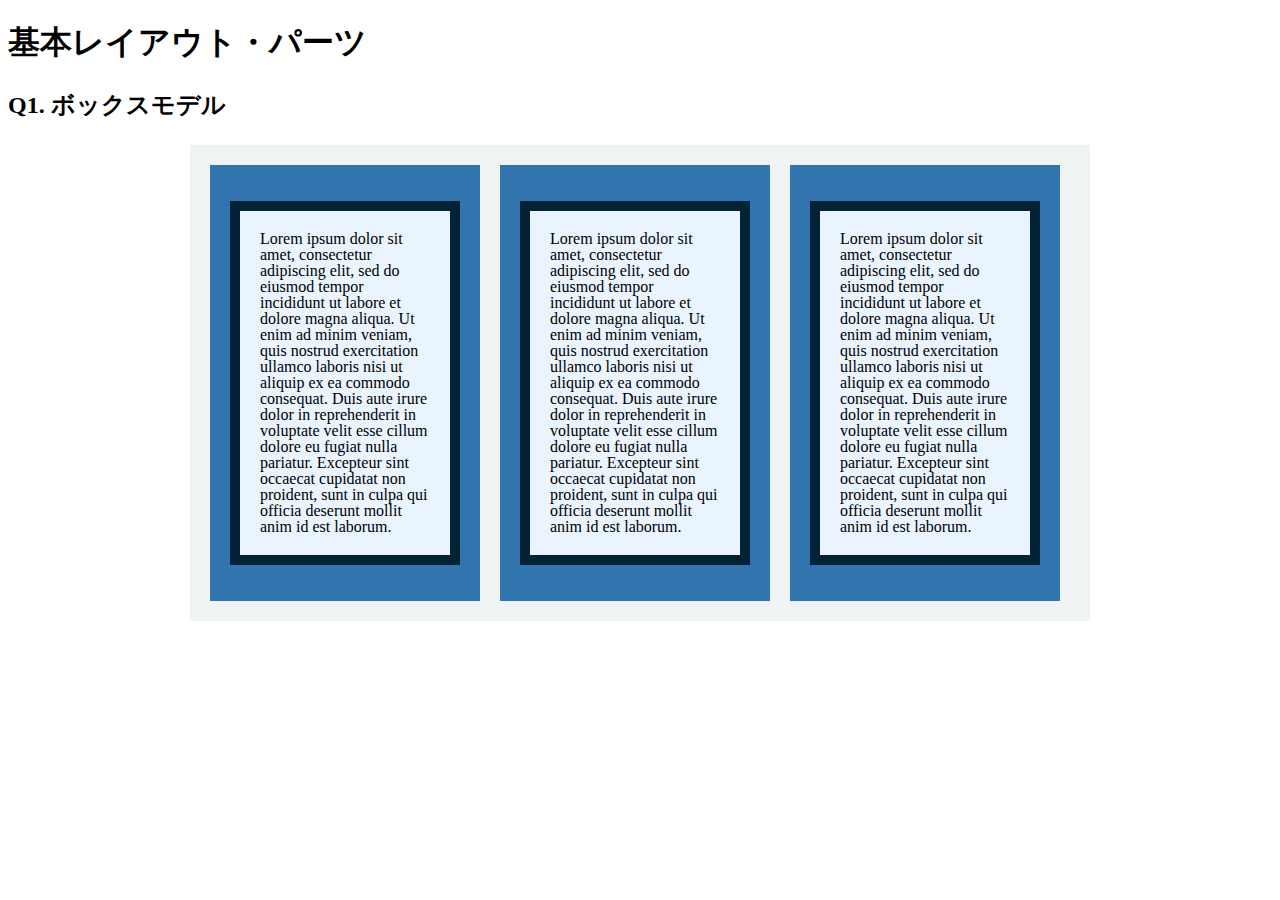
<file: layout_parts/q1/index.html>
<!DOCTYPE html>
<html>
  <head>
    <meta charset="utf-8">
    <meta http-equiv="X-UA-Compatible" content="IE=edge">
    <meta name="viewport" content="width=device-width, initial-scale=1.0, maximum-scale=1.0, user-scalable=no">
    <meta name="format-detection" content="telephone=no">
    <title>基本レイアウト・パーツ</title>
    <link rel="stylesheet" href="http://gizumo-inc.github.io/sample/front-lesson/layout_parts_new/assets/css/reset.css">
    <link rel="stylesheet" href="http://gizumo-inc.github.io/sample/front-lesson/layout_parts_new/assets/css/base.css">
    <link rel="stylesheet" href="css/style.css">
  </head>
  <body>
    <div class="wrapper">
      <h1 class="title">基本レイアウト・パーツ</h1>
      <h2 class="headline">
        <p class="headline__text">Q1. ボックスモデル</p>
      </h2>
      <div class="box">
        <!--
            このQ1のみ「answer」フォルダがあり、そこにQ1でのHTML/CSSの説明が書いてあります。
            その「index.html」をブラウザとテキストエディタで開き、参考にしてみてください。

             この問題はmarginとpaddingとborderをうまく使ってボックスを配置する問題です。
             レイアウトとしては、1つの大きなボックスの中に3つのボックスが横並びになっていて、
             さらにその3つのボックスの中にそれぞれ1つずつボックスが入っている形になっています。
             3つのボックスはfloatで横並びにしているので、clearfixでの解除も忘れないようにしてください。

             ■この問題で使う大事なプロパティ
             ・margin
             ・padding
             ・border
             ・float
        -->
        <!-- 回答はクラスq1の要素の中に書いてね -->
        <!-- すでについてるクラスにはstyleを指定しない。styleをつける場合は自分で新たにクラスをつけること -->
        <div class="q1 q1-content clearfix">
          <div class="q1-content-box">
            <p class="q1-content-text">Lorem ipsum dolor sit amet, consectetur adipiscing elit, sed do eiusmod tempor incididunt ut labore et dolore magna aliqua. Ut enim ad minim veniam, quis nostrud exercitation ullamco laboris nisi ut aliquip ex ea commodo consequat. Duis aute irure dolor in reprehenderit in voluptate velit esse cillum dolore eu fugiat nulla pariatur. Excepteur sint occaecat cupidatat non proident, sunt in culpa qui officia deserunt mollit anim id est laborum.</p>
          </div>

          <div class="q1-content-box">
              <p class="q1-content-text">Lorem ipsum dolor sit amet, consectetur adipiscing elit, sed do eiusmod tempor incididunt ut labore et dolore magna aliqua. Ut enim ad minim veniam, quis nostrud exercitation ullamco laboris nisi ut aliquip ex ea commodo consequat. Duis aute irure dolor in reprehenderit in voluptate velit esse cillum dolore eu fugiat nulla pariatur. Excepteur sint occaecat cupidatat non proident, sunt in culpa qui officia deserunt mollit anim id est laborum.</p>
          </div>

          <div class="q1-content-box">
              <p class="q1-content-text">Lorem ipsum dolor sit amet, consectetur adipiscing elit, sed do eiusmod tempor incididunt ut labore et dolore magna aliqua. Ut enim ad minim veniam, quis nostrud exercitation ullamco laboris nisi ut aliquip ex ea commodo consequat. Duis aute irure dolor in reprehenderit in voluptate velit esse cillum dolore eu fugiat nulla pariatur. Excepteur sint occaecat cupidatat non proident, sunt in culpa qui officia deserunt mollit anim id est laborum.</p>
          </div>
        
        </div>
        <!-- 回答はクラスq1の要素の中に書いてね -->
      </div>
    </div>
  </body>
</html>
</file>
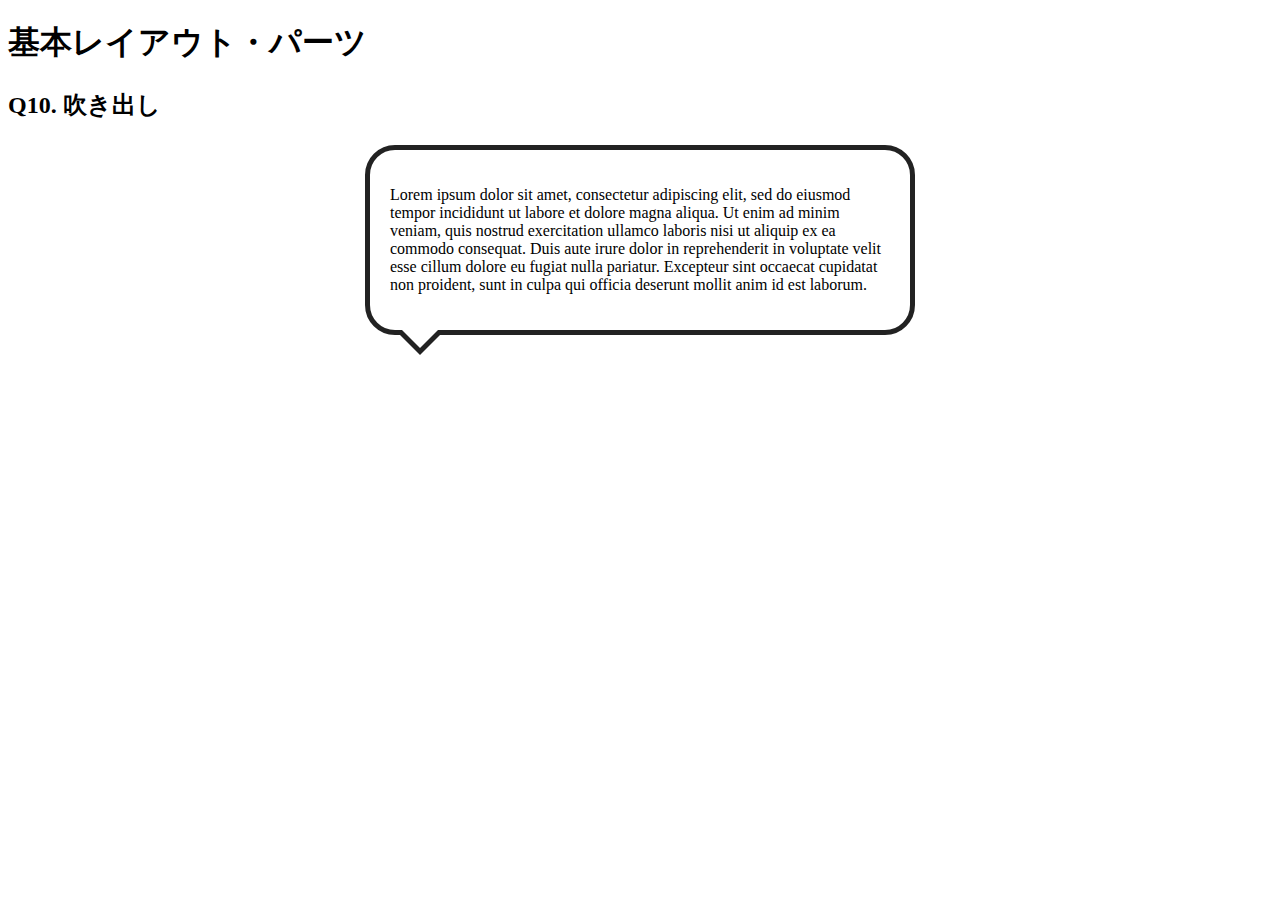
<file: layout_parts/q10/index.html>
<!DOCTYPE html>
<html>
  <head>
    <meta charset="utf-8">
    <meta http-equiv="X-UA-Compatible" content="IE=edge">
    <meta name="viewport" content="width=device-width, initial-scale=1.0, maximum-scale=1.0, user-scalable=no">
    <meta name="format-detection" content="telephone=no">
    <title>基本レイアウト・パーツ</title>
    <link rel="stylesheet" href="http://gizumo-inc.github.io/sample/front-lesson/layout_parts_new/assets/css/reset.css">
    <link rel="stylesheet" href="http://gizumo-inc.github.io/sample/front-lesson/layout_parts_new/assets/css/base.css">
    <link rel="stylesheet" href="css/style.css">
  </head>
  <body>
    <div class="wrapper">
      <h1 class="title">基本レイアウト・パーツ</h1>
      <h2 class="headline">
        <p class="headline__text">Q10. 吹き出し</p>
      </h2>
      <div class="box">
        <!--
             吹き出しというのもwebサイトにおいてよく使われるパーツです。
             これもCSSだけで実装することができますが、吹き出しの枠線の三角の部分がむずかしいかと思います。
             やり方は何通りかありますので、調べてみて自分なりの方法で再現してみてください。

             ■この問題で使う大事なプロパティ
             ・position

             ■この問題で使う大事な擬似要素
             ・:before
             ・:after
        -->
        <!-- 回答はクラスq10の要素の中に書いてね -->
        <!-- すでについてるクラスにはstyleを指定しない。styleをつける場合は自分で新たにクラスをつけること -->
        <div class="q10">
          <div class="callout">
            <p class="text">Lorem ipsum dolor sit amet, consectetur adipiscing elit, sed do eiusmod tempor incididunt ut labore et dolore magna aliqua. Ut enim ad minim veniam, quis nostrud exercitation ullamco laboris nisi ut aliquip ex ea commodo consequat. Duis aute irure dolor in reprehenderit in voluptate velit esse cillum dolore eu fugiat nulla pariatur. Excepteur sint occaecat cupidatat non proident, sunt in culpa qui officia deserunt mollit anim id est laborum.</p>
          </div>
        </div>
        <!-- 回答はクラスq10の要素の中に書いてね -->
      </div>
    </div>
  </body>
</html>
</file>
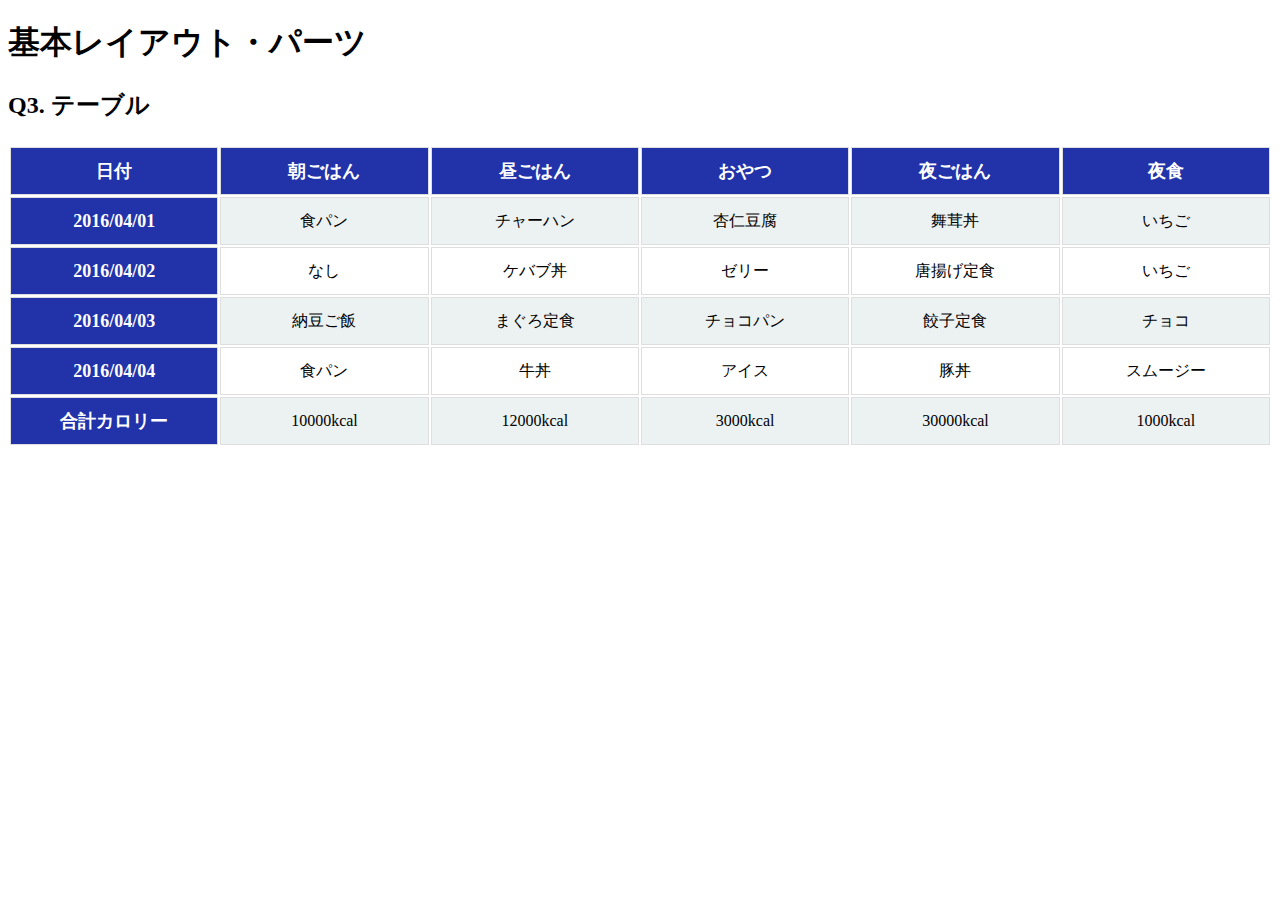
<file: layout_parts/q3/index.html>
<!DOCTYPE html>
<html>
  <head>
    <meta charset="utf-8">
    <meta http-equiv="X-UA-Compatible" content="IE=edge">
    <meta name="viewport" content="width=device-width, initial-scale=1.0, maximum-scale=1.0, user-scalable=no">
    <meta name="format-detection" content="telephone=no">
    <title>基本レイアウト・パーツ</title>
    <link rel="stylesheet" href="http://gizumo-inc.github.io/sample/front-lesson/layout_parts_new/assets/css/reset.css">
    <link rel="stylesheet" href="http://gizumo-inc.github.io/sample/front-lesson/layout_parts_new/assets/css/base.css">
    <link rel="stylesheet" href="css/style.css">
  </head>
  <body>
    <div class="wrapper">
      <h1 class="title">基本レイアウト・パーツ</h1>
      <h2 class="headline">
        <p class="headline__text">Q3. テーブル</p>
      </h2>
      <div class="box">
        <!--
             tableタグを使って表をつくってもらいます。
             tableタグ内では使っていいタグと使っていい順序というものが決まっています。
             それを検索しながら当てはめてください。

             背景色が青いセルのfont-sizeは18pxでline-heightが26pxです。
             それ以外のセルはfont-sizeが16pxでline-heightが22pxです。

             ■この問題で使う大事なプロパティ
             ・table-layout

             ■この問題で使う大事な擬似要素
             ・:nth-child
             ・:first-child
             ・:last-child

             ■必須ではないけど使えると便利な擬似要素
             ・:not
        -->
        <!-- 回答はクラスq3の要素の中に書いてね -->
        <!-- すでについてるクラスにはstyleを指定しない。styleをつける場合は自分で新たにクラスをつけること -->
        <div class="q3">
          <table class="graph">
            <thead>
              <tr>
                <th>日付</th>
                <th>朝ごはん</th>
                <th>昼ごはん</th>
                <th>おやつ</th>
                <th>夜ごはん</th>
                <th>夜食</th>
              </tr>
            </thead>
            <tbody>
              <tr>
                <th>2016/04/01</th>
                <td>食パン</td>
                <td>チャーハン</td>
                <td>杏仁豆腐</td>
                <td>舞茸丼</td>
                <td>いちご</td>
              </tr>
              <tr>
                <th>2016/04/02</th>
                <td>なし</td>
                <td>ケバブ丼</td>
                <td>ゼリー</td>
                <td>唐揚げ定食</td>
                <td>いちご</td>
              </tr>
              <tr>
                <th>2016/04/03</th>
                <td>納豆ご飯</td>
                <td>まぐろ定食</td>
                <td>チョコパン</td>
                <td>餃子定食</td>
                <td>チョコ</td>
              </tr>
              <tr>
                <th>2016/04/04</th>
                <td>食パン</td>
                <td>牛丼</td>
                <td>アイス</td>
                <td>豚丼</td>
                <td>スムージー</td>
              </tr>
            </tbody>
            <tfoot>
              <tr>
                <th>合計カロリー</th>
                <td>10000kcal</td>
                <td>12000kcal</td>
                <td>3000kcal</td>
                <td>30000kcal</td>
                <td>1000kcal</td>
              </tr>
            </tfoot>
          </table>
        </div>
        <!-- 回答はクラスq3の要素の中に書いてね -->
      </div>
    </div>
  </body>
</html>
</file>
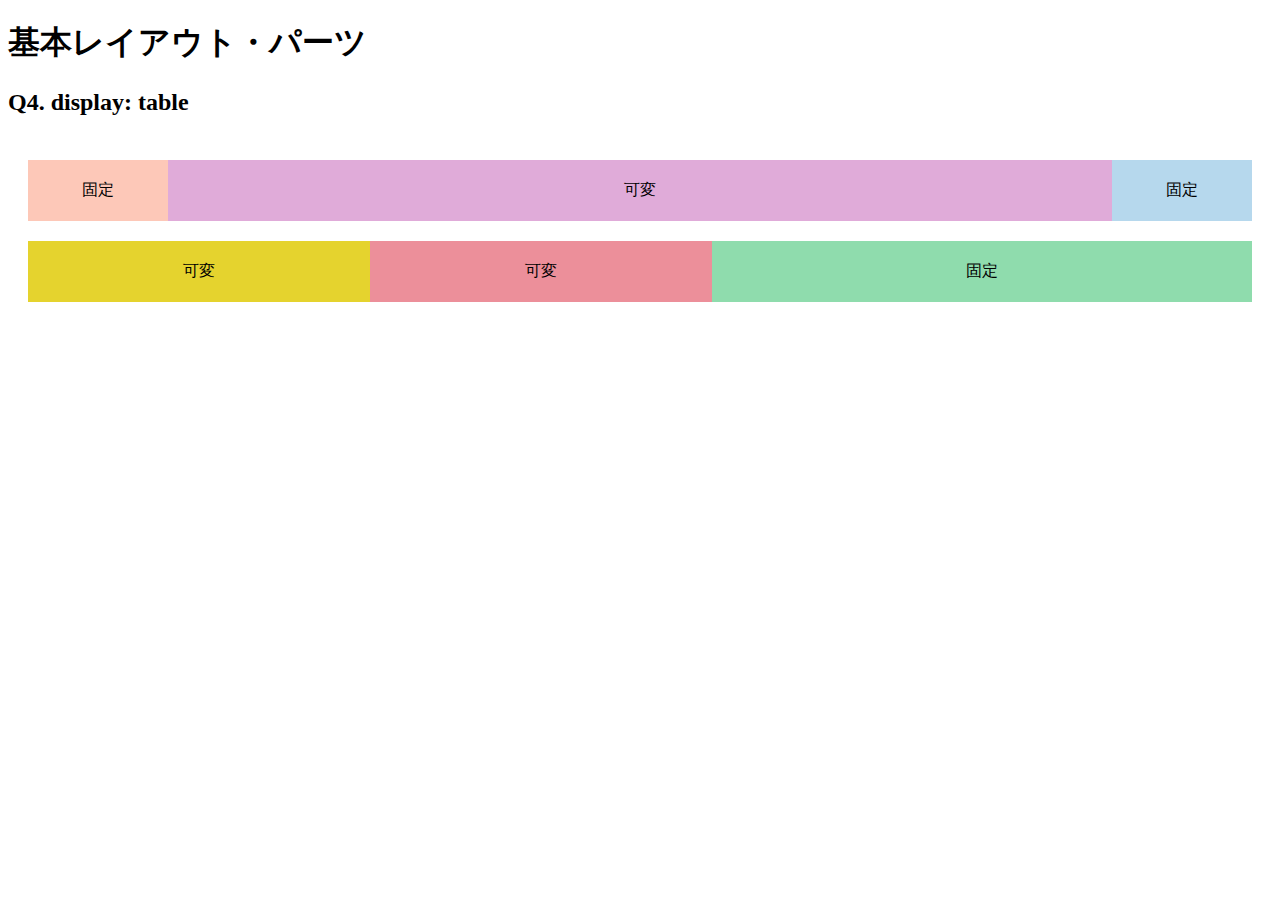
<file: layout_parts/q4/index.html>
<!DOCTYPE html>
<html>
  <head>
    <meta charset="utf-8">
    <meta http-equiv="X-UA-Compatible" content="IE=edge">
    <meta name="viewport" content="width=device-width, initial-scale=1.0, maximum-scale=1.0, user-scalable=no">
    <meta name="format-detection" content="telephone=no">
    <title>基本レイアウト・パーツ</title>
    <link rel="stylesheet" href="http://gizumo-inc.github.io/sample/front-lesson/layout_parts_new/assets/css/reset.css">
    <link rel="stylesheet" href="http://gizumo-inc.github.io/sample/front-lesson/layout_parts_new/assets/css/base.css">
    <link rel="stylesheet" href="css/style.css">
  </head>
  <body>
    <div class="wrapper">
      <h1 class="title">基本レイアウト・パーツ</h1>
      <h2 class="headline">
        <p class="headline__text">Q4. display: table</p>
      </h2>
      <div class="box">
        <!--
             Webサイトを作る際、「メインコンテンツはウィンドウの横幅に応じて伸縮するけれどサイドバーは常に固定値」といったようなレイアウトをすることが多々あります。
             そのようなときに、ウィンドウサイズに対して固定のものと可変のものを横に並べるやり方がわからないとレイアウトができません。
             display: tableを使うことで実現することができるのでやってみましょう。
             固定と書いてあるdivはウィンドウサイズが変わっても横幅が変化せず、可変と書いてあるdivはウィンドウサイズの変化に合わせて横幅が変化するようにスタイルをあてます。

             今回もHTMLは記述してあるので、新たにclassを付与してスタイルをあててください。
             .q4のdivにスタイルを当てる場合は、.q4に当てるのではなく新たにclassを付与してスタイルをあててください。

             ■この問題で使う大事なプロパティ
             ・display: table
             ・display: table-cell
        -->
        <!-- 回答はクラスq4の要素の中に書いてね -->
        <!-- すでについてるクラスにはstyleを指定しない。styleをつける場合は自分で新たにクラスをつけること -->
        <!-- 新たにタグは追加しなくてもできます。 -->
        <div class="q4">
          <div class="container">
            <div class="item skin-color">固定</div>
            <div class="item purple">可変</div>
            <div class="item blue">固定</div>
          </div>
          <div class="container">
            <div class="item yellow">可変</div>
            <div class="item red">可変</div>
            <div class="item green">固定</div>
          </div>
        </div>
        <!-- 回答はクラスq4の要素の中に書いてね -->
      </div>
    </div>
  </body>
</html>
</file>
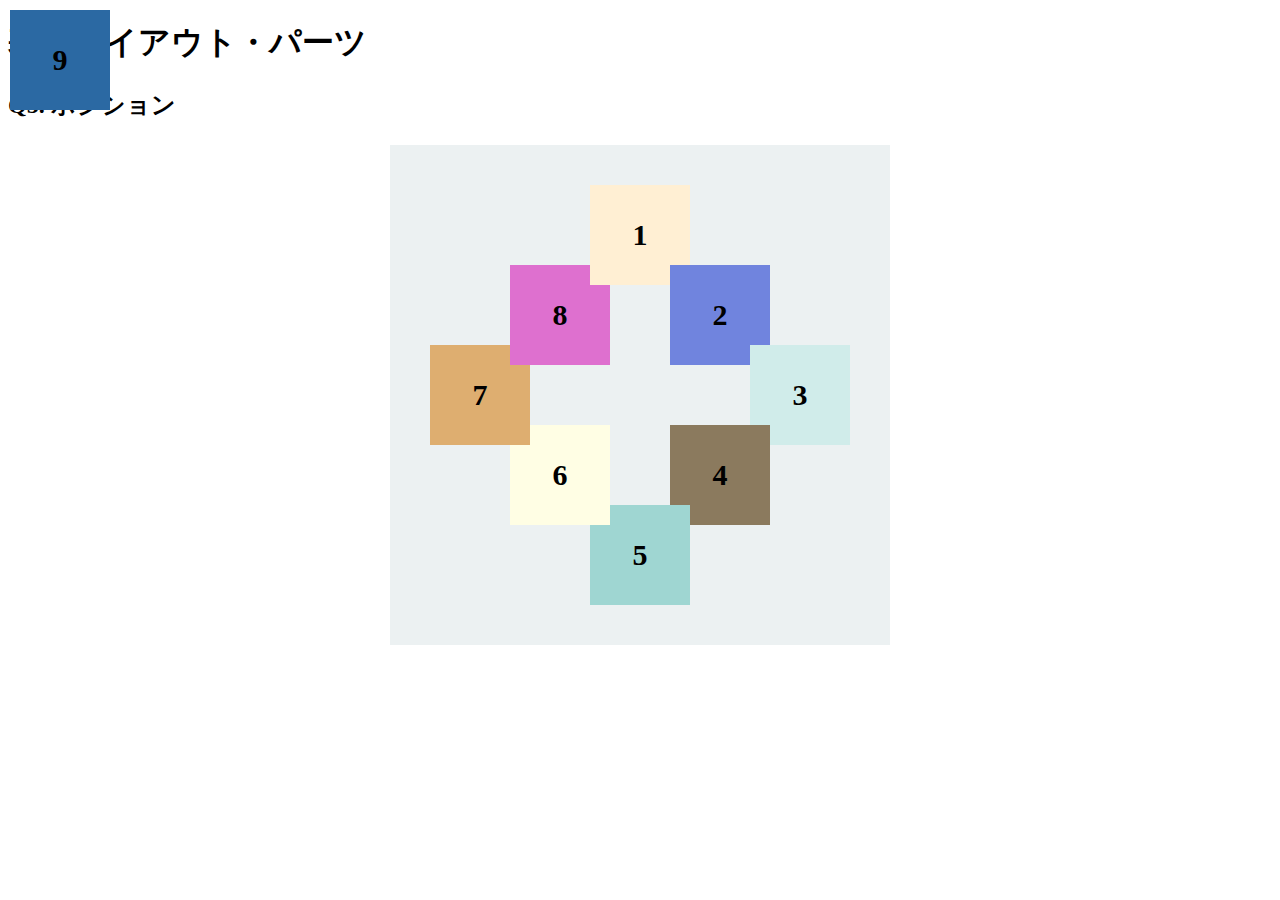
<file: layout_parts/q5/index.html>
<!DOCTYPE html>
<html>
  <head>
    <meta charset="utf-8">
    <meta http-equiv="X-UA-Compatible" content="IE=edge">
    <meta name="viewport" content="width=device-width, initial-scale=1.0, maximum-scale=1.0, user-scalable=no">
    <meta name="format-detection" content="telephone=no">
    <title>基本レイアウト・パーツ</title>
    <link rel="stylesheet" href="http://gizumo-inc.github.io/sample/front-lesson/layout_parts_new/assets/css/reset.css">
    <link rel="stylesheet" href="http://gizumo-inc.github.io/sample/front-lesson/layout_parts_new/assets/css/base.css">
    <link rel="stylesheet" href="css/style.css">
  </head>
  <body>
    <div class="wrapper">
      <h1 class="title">基本レイアウト・パーツ</h1>
      <h2 class="headline">
        <p class="headline__text">Q5. ポジション</p>
      </h2>
      <div class="box">
        <!--
             9個のボックスをきれいに配置しましょう。ボックスの重なり方(どれが上にあるのか)も意識してください。
             9番のボックスは常に(画面サイズに関わらず、スクロールに付随して)画面の左上に存在するように配置してください。

             ちなみにこの問題では、すでにHTMLは用意されています。
             ただ順序がばらばらになっているので、HTMLは変えずにCSSだけで正しい順序で配置してみてください。(classの付与は可)

             普通にやると1番のボックスが8番のボックスの下になってしまいます。
             下記にある「この問題で使う大事な擬似要素」のbefore or afterを使って、
             1番のボックスと同じ色、重なり部分と同じ大きさの要素を作ってpositionで配置しましょう。

             ■この問題で使う大事なプロパティ
             ・position
             ・z-index
             ■この問題で使う大事な擬似要素
             ・:before or :after
        -->
        <!-- 回答はクラスq5の要素の中に書いてね -->
        <!-- すでについてるクラスにはstyleを指定しない。styleをつける場合は自分で新たにクラスをつけること -->
        <!-- 新たにタグは追加しなくてもできます。 -->
        <div class="q5 main">
          <div class="box5 eight">8</div>
          <div class="box5 five">5</div>
          <div class="box5 one">1</div>
          <div class="box5 seven">7</div>
          <div class="box5 four">4</div>
          <div class="box5 six">6</div>
          <div class="box5 two">2</div>
          <div class="box5 three">3</div>
          <div class="box5 nine">9</div>
        </div>
        <!-- 回答はクラスq5の要素の中に書いてね -->
      </div>
    </div>
  </body>
</html>
</file>
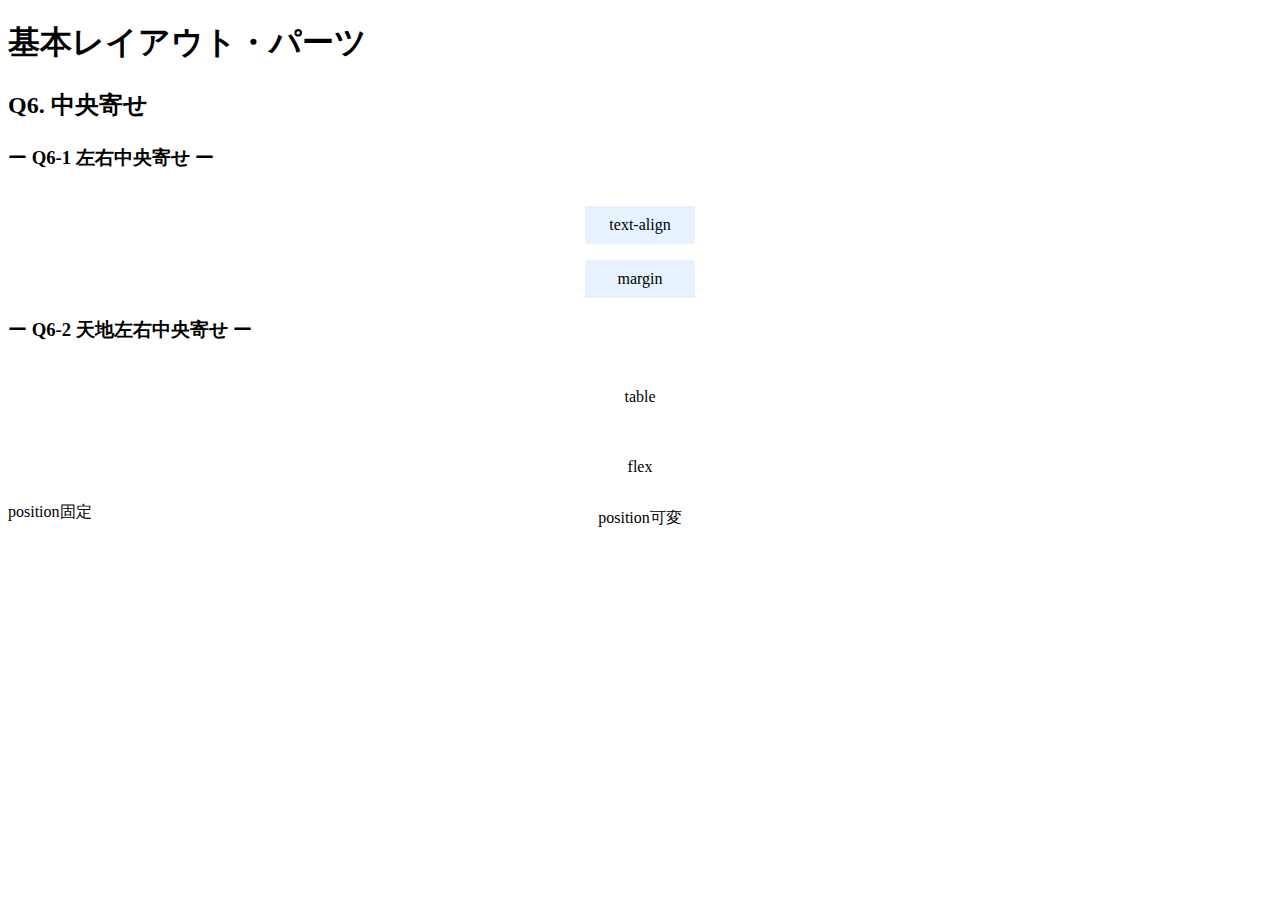
<file: layout_parts/q6/index.html>
<!DOCTYPE html>
<html>
  <head>
    <meta charset="utf-8">
    <meta http-equiv="X-UA-Compatible" content="IE=edge">
    <meta name="viewport" content="width=device-width, initial-scale=1.0, maximum-scale=1.0, user-scalable=no">
    <meta name="format-detection" content="telephone=no">
    <title>基本レイアウト・パーツ</title>
    <link rel="stylesheet" href="http://gizumo-inc.github.io/sample/front-lesson/layout_parts_new/assets/css/reset.css">
    <link rel="stylesheet" href="http://gizumo-inc.github.io/sample/front-lesson/layout_parts_new/assets/css/base.css">
    <link rel="stylesheet" href="css/style.css">
  </head>
  <body>
    <div class="wrapper">
      <h1 class="title">基本レイアウト・パーツ</h1>
      <h2 class="headline">
        <p class="headline__text">Q6. 中央寄せ</p>
      </h2>
      <div class="box">
        <!--
             左右の中央寄せや、天地(上下)の中央寄せというのはサイトを作っているとよく遭遇するレイアウトです。
             色々なやり方があるのですが、状況に応じて最適なものは違うので適切な配置の仕方ができるようになりましょう。
             この問題ではHTMLはすでに用意しているので、classを自分で付与してスタイルをあててください。
        -->
        <div class="box__inner">
          <h3 class="box__headline">
            <p class="box__headline__text">ー Q6-1 左右中央寄せ ー</p>
          </h3>
          <!--
               ブロック要素内のテキスト(or インライン要素)の左右中央寄せに関してはtext-align:centerを設定することで簡単にできます。
               ただ、ブロック要素そのものの左右中央寄せは少し工夫をしないとできません。
               大きく分けて2通りのやり方があるのですが、それが以下の問題の2つです。
               中央寄せするブロックの横幅が可変の場合はtext-alignでの方法が、固定の場合はmarginでの方法が向いています。
          -->
          <div class="q6 q6--horizontal">
            <!--
                 ■この問題で使う大事なプロパティ
                 ・display
                 ・text-align
            -->
            <!-- Q6-1の回答はここに書いてね -->
            <!-- 新たにタグは追加しなくてもできます。 -->
            <div class="q6__box">
              <div class="text-align-parent">
                <p class="text-align-child">text-align</p>
              </div>
            </div>
            <!-- Q6-1の回答はここに書いてね -->

            <!--
                 ■この問題で使う大事なプロパティ
                 ・margin
            -->
            <!-- Q6-1の回答はここに書いてね -->
            <!-- 新たにタグは追加しなくてもできます。 -->
            <div class="q6__box">
              <p class="margin">margin</p>
            </div>
            <!-- Q6-1の回答はここに書いてね -->
          </div>
        </div>

        <div class="box__inner">
          <h3 class="box__headline">
            <p class="box__headline__text">ー Q6-2 天地左右中央寄せ ー</p>
          </h3>
          <!--
               ブロック要素の天地中央寄せは左右よりも難易度が高くなります。
               そして天地の中央寄せができる状態だと左右もできる状態に自然になっているため、今回は天地左右の中央寄せになります。
               やり方は大きくわけて3つあります。
               1番目の方法は少し前までよく使われていたやり方で全てのブラウザで表示ができますが、HTMLの記述が冗長になってしまいます。
               2番目の方法は最新の記述で、とても簡単に書くことができますが、少し古いブラウザだと対応していません。
               3番目の方法もよく使われますが、これも少し古いブラウザだと対応していません。

               この問題もHTMLが用意されているのでclassを付与してスタイルをあててください。すでにふられているclassにスタイルをあてることはせず、新規でclassを作ってください。
          -->
          <!--
               ■この問題で使う大事なプロパティ
               ・display: table
               ・display: table-cell
               ・display: inline-block
               ・vertical-align
          -->
          <!-- Q6-2の回答はここに書いてね -->
          <!-- すでについてるクラスにはstyleを指定しない。styleをつける場合は自分で新たにクラスをつけること -->
          <!-- 新たにタグは追加しなくてもできます。 -->
          <div class="q6 q6--around">
            <div class="table_cell">
              <p class="table">table</p>
            </div>
          </div>
          <!-- Q6-2の回答はここに書いてね -->
          <!--
               ■この問題で使う大事なプロパティ
               ・display: flex
               ・align-items
               ・justify-content
          -->
          <!-- Q6-2の回答はここに書いてね -->
          <!-- すでについてるクラスにはstyleを指定しない。styleをつける場合は自分で新たにクラスをつけること -->
          <!-- 新たにタグは追加しなくてもできます。 -->
          <div class="q6 q6--around">
            <p class="flex">flex</p>
          </div>
          <!-- Q6-2の回答はここに書いてね -->
          <div class="q6 q6--position">
            <!--
                 中央寄せする要素のサイズが固定のとき

                 ■この問題で使う大事なプロパティ
                 ・position
                 ・margin
            -->
            <!-- Q6-2の回答はここに書いてね -->
            <!-- すでについてるクラスにはstyleを指定しない。styleをつける場合は自分で新たにクラスをつけること -->
            <!-- 新たにタグは追加しなくてもできます。 -->
            <div class="q6__box is-stable">
              <p class="q6__box__inner position_right">position固定</p>
            </div>
            <!-- Q6-2の回答はここに書いてね -->
            <!--
                 中央寄せする要素のサイズが可変のとき

                 ■この問題で使う大事なプロパティ
                 ・position
                 ・transform
            -->
            <!-- Q6-2の回答はここに書いてね -->
            <!-- すでについてるクラスにはstyleを指定しない。styleをつける場合は自分で新たにクラスをつけること -->
            <!-- 新たにタグは追加しなくてもできます。 -->
            <div class="q6__box is-flexible">
              <p class="q6__box__inner position_left">position可変</p>
            </div>
            <!-- Q6-2の回答はここに書いてね -->
          </div>
        </div>
      </div>
    </div>
  </body>
</html>
</file>
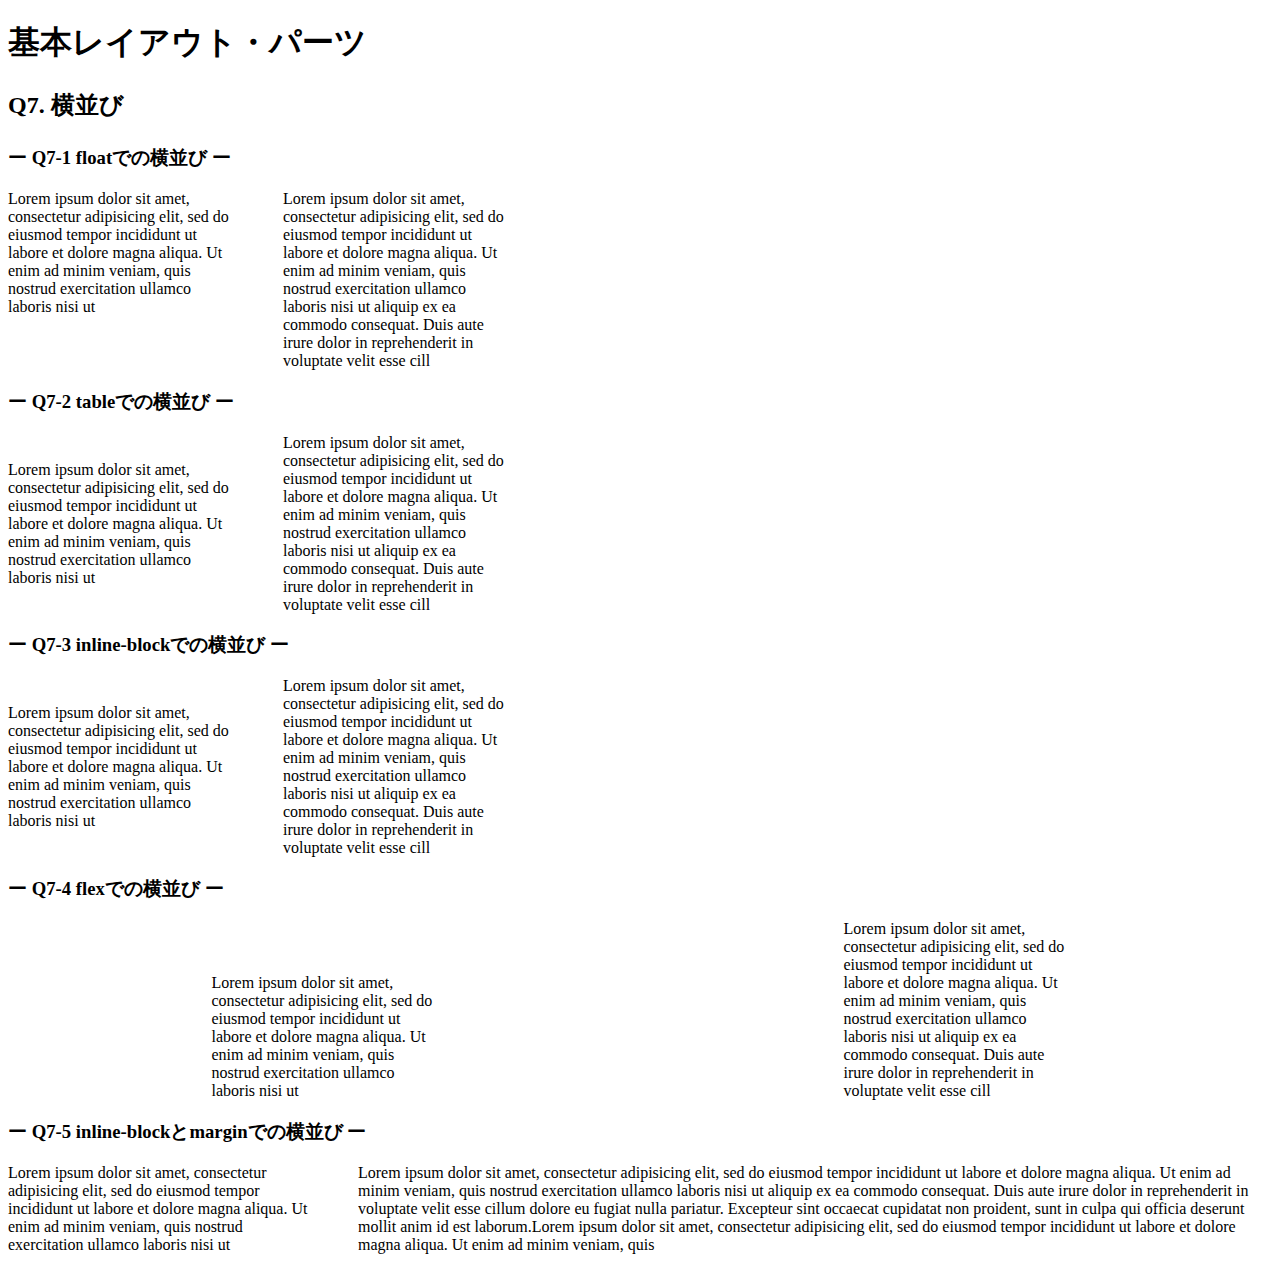
<file: layout_parts/q7/index.html>
<!DOCTYPE html>
<html>
  <head>
    <meta charset="utf-8">
    <meta http-equiv="X-UA-Compatible" content="IE=edge">
    <meta name="viewport" content="width=device-width, initial-scale=1.0, maximum-scale=1.0, user-scalable=no">
    <meta name="format-detection" content="telephone=no">
    <title>基本レイアウト・パーツ</title>
    <link rel="stylesheet" href="http://gizumo-inc.github.io/sample/front-lesson/layout_parts_new/assets/css/reset.css">
    <link rel="stylesheet" href="http://gizumo-inc.github.io/sample/front-lesson/layout_parts_new/assets/css/base.css">
    <link rel="stylesheet" href="css/style.css">
  </head>
  <body>
    <div class="wrapper">
      <h1 class="title">基本レイアウト・パーツ</h1>
      <h2 class="headline">
        <p class="headline__text">Q7. 横並び</p>
      </h2>
      <div class="box">
        <!--
             要素を横並びにするというのは、高頻出のレイアウトです。
             色々なやり方があるのですが、状況に応じて最適なものは違うので適切な配置の仕方ができるようになりましょう。
             この問題ではHTMLはすでに用意しているので、classを自分で付与してスタイルをあててください。
        -->
        <div class="box__inner">
          <h3 class="box__headline">
            <p class="box__headline__text">ー Q7-1 floatでの横並び ー</p>
          </h3>
          <!--
               ■この問題で使う大事なプロパティ
               ・float
          -->
          <!-- Q7の回答はここに書いてね -->
          <!-- すでについてるクラスにはstyleを指定しない。styleをつける場合は自分で新たにクラスをつけること -->
          <!-- 新たにタグは追加しなくてもできます。 -->
          <div class="q7 q7--float">
            <div class="q7__inner clearfix">
              <div class="q7__box float">
                Lorem ipsum dolor sit amet, consectetur adipisicing elit, sed do eiusmod tempor incididunt ut labore et dolore magna aliqua. Ut enim ad minim veniam, quis nostrud exercitation ullamco laboris nisi ut
              </div>
              <div class="q7__box float">
                Lorem ipsum dolor sit amet, consectetur adipisicing elit, sed do eiusmod tempor incididunt ut labore et dolore magna aliqua. Ut enim ad minim veniam, quis nostrud exercitation ullamco laboris nisi ut aliquip ex ea commodo consequat. Duis aute irure dolor in reprehenderit in voluptate velit esse cill
              </div>
            </div>
          </div>
          <!-- Q7の回答はここに書いてね -->
        </div>

        <div class="box__inner">
          <h3 class="box__headline">
            <p class="box__headline__text">ー Q7-2 tableでの横並び ー</p>
          </h3>
          <!--
               少しクセのある横並び方法です。

               ■この問題で使う大事なプロパティ
               ・display: table
               ・display: table-cell
          -->
          <!-- Q7の回答はここに書いてね -->
          <!-- すでについてるクラスにはstyleを指定しない。styleをつける場合は自分で新たにクラスをつけること -->
          <!-- 新たにタグは追加しなくてもできます。 -->
          <div class="q7 q7--table">
            <div class="q7__inner table_parent">
              <div class="q7__box table_child">
                <div class="q7__box__text table_text">
                  Lorem ipsum dolor sit amet, consectetur adipisicing elit, sed do eiusmod tempor incididunt ut labore et dolore magna aliqua. Ut enim ad minim veniam, quis nostrud exercitation ullamco laboris nisi ut
                </div>
              </div>
              <div class="q7__box table_child">
                <div class="q7__box__text table_text">
                  Lorem ipsum dolor sit amet, consectetur adipisicing elit, sed do eiusmod tempor incididunt ut labore et dolore magna aliqua. Ut enim ad minim veniam, quis nostrud exercitation ullamco laboris nisi ut aliquip ex ea commodo consequat. Duis aute irure dolor in reprehenderit in voluptate velit esse cill
                </div>
              </div>
            </div>
          </div>
          <!-- Q7の回答はここに書いてね -->
        </div>

        <div class="box__inner">
          <h3 class="box__headline">
            <p class="box__headline__text">ー Q7-3 inline-blockでの横並び ー</p>
          </h3>
          <!--
               ■この問題で使う大事なプロパティ
               ・display: inline-block
          -->
          <!-- Q7の回答はここに書いてね -->
          <!-- すでについてるクラスにはstyleを指定しない。styleをつける場合は自分で新たにクラスをつけること -->
          <!-- 新たにタグは追加しなくてもできます。 -->
          <div class="q7 q7--inlineblock">
            <div class="q7__inner inlineblock_parent">
              <div class="q7__box inlineblock_child">
                Lorem ipsum dolor sit amet, consectetur adipisicing elit, sed do eiusmod tempor incididunt ut labore et dolore magna aliqua. Ut enim ad minim veniam, quis nostrud exercitation ullamco laboris nisi ut
              </div>
              <div class="q7__box inlineblock_child">
                Lorem ipsum dolor sit amet, consectetur adipisicing elit, sed do eiusmod tempor incididunt ut labore et dolore magna aliqua. Ut enim ad minim veniam, quis nostrud exercitation ullamco laboris nisi ut aliquip ex ea commodo consequat. Duis aute irure dolor in reprehenderit in voluptate velit esse cill
              </div>
            </div>
          </div>
          <!-- Q7の回答はここに書いてね -->
        </div>

        <div class="box__inner">
          <h3 class="box__headline">
            <p class="box__headline__text">ー Q7-4 flexでの横並び ー</p>
          </h3>
          <!--
               簡単に横並びが可能、かつ様々なアレンジが可能ですが、
               少し古いブラウザには対応してないので、他のものもしっかりと覚えるようにしましょう。

               ■この問題で使う大事なプロパティ
               ・flex
          -->
          <!-- Q7の回答はここに書いてね -->
          <!-- すでについてるクラスにはstyleを指定しない。styleをつける場合は自分で新たにクラスをつけること -->
          <!-- 新たにタグは追加しなくてもできます。 -->
          <div class="q7 q7--flex">
            <div class="q7__inner flex_parent">
              <div class="q7__box flex_child">
                Lorem ipsum dolor sit amet, consectetur adipisicing elit, sed do eiusmod tempor incididunt ut labore et dolore magna aliqua. Ut enim ad minim veniam, quis nostrud exercitation ullamco laboris nisi ut
              </div>
              <div class="q7__box flex_child">
                Lorem ipsum dolor sit amet, consectetur adipisicing elit, sed do eiusmod tempor incididunt ut labore et dolore magna aliqua. Ut enim ad minim veniam, quis nostrud exercitation ullamco laboris nisi ut aliquip ex ea commodo consequat. Duis aute irure dolor in reprehenderit in voluptate velit esse cill
              </div>
            </div>
          </div>
          <!-- Q7の回答はここに書いてね -->
        </div>

        <div class="box__inner">
          <h3 class="box__headline">
            <p class="box__headline__text">ー Q7-5 inline-blockとmarginでの横並び ー</p>
          </h3>
          <!--
               上記でやったdisplay: inline-block;での横並び方法の派生です。
               この方法を使うと固定幅 + 可変幅のレイアウトで横並びが可能です。
               ネガティブマージン（例：margin-left: -200px;）を使用します。

               ただ方法はいくつかあるので、固定幅 + 可変幅になっていれば問題ないです。

               ■この問題で使う大事なプロパティ
               ・display: inline-block
               ・margin, padding
          -->
          <!-- Q7の回答はここに書いてね -->
          <!-- すでについてるクラスにはstyleを指定しない。styleをつける場合は自分で新たにクラスをつけること -->
          <!-- 新たにタグは追加しなくてもできます。 -->
          <div class="q7 q7--margin">
            <div class="q7__inner is-full margin__block">
              <div class="q7__box margin__parent_left">
                <div class="q7__box__text">
                  Lorem ipsum dolor sit amet, consectetur adipisicing elit, sed do eiusmod tempor incididunt ut labore et dolore magna aliqua. Ut enim ad minim veniam, quis nostrud exercitation ullamco laboris nisi ut
                </div>
              </div>
              <div class="q7__box margnin__parent_right">
                <div class="q7__box__text">
                  Lorem ipsum dolor sit amet, consectetur adipisicing elit, sed do eiusmod tempor incididunt ut labore et dolore magna aliqua. Ut enim ad minim veniam, quis nostrud exercitation ullamco laboris nisi ut aliquip ex ea commodo consequat. Duis aute irure dolor in reprehenderit in voluptate velit esse cillum dolore eu fugiat nulla pariatur. Excepteur sint occaecat cupidatat non proident, sunt in culpa qui officia deserunt mollit anim id est laborum.Lorem ipsum dolor sit amet, consectetur adipisicing elit, sed do eiusmod tempor incididunt ut labore et dolore magna aliqua. Ut enim ad minim veniam, quis
                </div>
              </div>
            </div>
          </div>
          <!-- Q7の回答はここに書いてね -->
        </div>
      </div>
    </div>
</body>
</html>
</file>
<file: layout_parts/q1/css/style.css>
@charset "UTF-8";

/* 回答はここに書いてね */

.clearfix:after {
  display: block;
  content: "";
  clear: both;
} 

.q1-content {
  box-sizing: border-box;
  width: 900px;
  background-color: #eff3f4;
  margin: 0 auto;
  padding: 20px;
}

.q1-content-box {
  float: left;
  background-color: #3274ae;
  width: 230px;
  margin-left: 20px;
  padding: 20px;
}

.q1-content-text {
  background-color: #eaf4ff;
  border: 10px solid #022336;
  padding: 20px;
  font-size: 16px;
  line-height: 16px;
}

.q1-content .q1-content-box:first-child {
  margin-left: 0;
}

/* 回答はここに書いてね */
</file>
<file: layout_parts/q10/css/style.css>
@charset "UTF-8";

/* 回答はここに書いてね */


.callout {
  position: relative;
  padding: 20px;
  width: 500px;
  border: solid 5px #222;
  border-radius: 30px;
  margin: 0 auto;
}

.text {
  font-size: 16px;
}

.callout:before,.callout:after{
  content: "";
  position: absolute;
  border: 20px solid transparent;
}

.callout:before {
  bottom: -45px;
  left: 30px;
  border-top-color: #222;
}

.callout:after {
  bottom: -38px;
  left: 30px;
  border-top-color: white;
}
/* 回答はここに書いてね */

/*
</file>
<file: layout_parts/q3/css/style.css>
@charset "UTF-8";

/* 回答はここに書いてね */

.graph {
  width: 100%;
  table-layout: fixed;
}


.graph tr td  {
  border: solid #dedede 1px;
  padding: 10px;
  font-size: 16px;
  line-height: 22px;
  text-align: center;
}

.graph tr th {
  border: solid #dedede 1px;
  background-color: #2233aa;
  padding: 10px;
  color: white;
  font-size: 18px;
  line-height: 26px;
}


.graph tr:nth-child(odd) {
  background-color: #ecf1f2;
}

.graph tfoot {
  border-top: dashed #000 2px;
}

/* tfootのみの指定だったが、.graph tfootに指定　*/
/* html インデントを修正　*/

/* 回答はここに書いてね */
</file>
<file: layout_parts/q4/css/style.css>
@charset "UTF-8";

/* 回答はここに書いてね */

.q4 {
  box-sizing: border-box;
  padding: 20px;
}

.container {
  display: table;
  width: 100%;
}

.item {
  display: table-cell;
  text-align: center;
  padding: 20px;
}

.skin-color {
  width: 100px;
  background-color: #fdc8b8;
}

.purple {
  background-color: #e0abd9;
}
.blue {
  width: 100px;
  background-color: #b6d8ed;
}

.yellow {
  background-color: #e5d32e;
}

.red {
  background-color: #ec8f9a;
}

.green {
  width: 500px;
  background-color: #8fdcad;
}

.container:last-child {
  margin-top: 20px;
}

/* 回答はここに書いてね */
</file>
<file: layout_parts/q5/css/style.css>
@charset "UTF-8";

/* 回答はここに書いてね */

 
.main {
  position: relative;
  width: 500px;
  height: 500px;
  margin: 0 auto;
  background-color: #ECF1F2;
}

.box5 {
  position: absolute;
  width: 100px;
  height: 100px;
  text-align: center;
  font-weight: bold;
  font-size: 30px;
  line-height: 100px;
}

.one {
  z-index: 1;
  top: 40px;
  right: 200px;
  background-color: #ffefd3;
}

.two {
  z-index: 2;
  top: 120px;
  right: 120px;
  background-color: #7084de;
}

.three {
  z-index: 3;
  top: 200px;
  right: 40px;
  background-color: #d0ecea;
}

.four {
  z-index: 4;
  bottom: 120px;
  right: 120px;
  background-color: #8b7a5e;
}

.five {
  z-index: 5;
  bottom: 40px;
  right: 200px;
  background-color: #9fd6d2 
}

.six {
  z-index: 6;
  bottom: 120px;
  left: 120px;
  background-color: #fffee4;
}

.seven {
  z-index: 7;
  top: 200px;
  left: 40px;
  background-color: #deae70;
}

.eight {
  z-index: 8;
  top: 120px;
  left: 120px;
  background-color: #de70cf;
}

.nine {
  position: fixed;
  margin: 10px;
  top: 0;
  left: 0;
  background-color: #2b69a3;
}

.eight:after {
  position: absolute;
  right: 0;
  width: 20px;
  height: 20px;
  background-color: #ffefd3;
  content: "";
}
/* 回答はここに書いてね */
</file>
<file: layout_parts/q6/css/style.css>
@charset "UTF-8";

/* 回答はここに書いてね */


/* q6-1 */
.text-align-parent {
  text-align: center;
}

.text-align-child {
  display: inline-block;
  background-color: #e6f2ff;
  padding: 10px;
  width: 90px;
}


.margin {
  background-color: #e6f2ff;
  margin: 0 auto;
  padding: 10px;
  width: 90px;
  text-align: center;
}

/* q6-1 end */

/* q6-2 */


.table_cell {  
  display: table-cell;
  vertical-align: middle;
  text-align: center;
}

.table {
  display: inline-block;
  background-color: #fff;
  padding: 10px;
}

/* ------------------------- */
.q6--around {
  display: flex;
  align-items: center;
  justify-content: center;
}

.flex {
  display: block;
  background-color: #fff;
  padding: 10px;
}

/* ------------------------- */


.is-stable {
  position: relative;
}

.position_right {
  position: absolute;
  margin: auto;
  top: 0;
  left: 0;
  right: 0;
  bottom: 0;
}

/* ------------------------- */


.is-flexible {
  position: relative;
}

.position_left {
  position: absolute;
  top: 50%;
  left: 50%;
  transform: translate(-50% , -50%);
}

/* q6-2 end*/

/* class名に数字の指定をなくす */


/* 回答はここに書いてね */
</file>
<file: layout_parts/q7/css/style.css>
@charset "UTF-8";

/* 回答はここに書いてね */

/* -----float---- */

.float {
  box-sizing: border-box;
  float:left;
  width: 225px;
  font-size: 16px;
  margin-right: 50px;
}

.float:last-child{
  margin-right: 0;
}

.clearfix:after {
  display: block;
  content: "";
  clear: both;
}

/* -----table----- */

.table_parent {
  display: table;
}

.table_child {
  display: table-cell;
  vertical-align: middle;
  border-collapse: separate;
  padding-left:50px;
}

.table_child:first-child {
  padding-left: 0;
}

.table_text {
  font-size: 16px;
  box-sizing: border-box;
  width: 225px;
}

/* ------inline-block---- */

.inlineblock_parent {
  font-size: 0;
}

.inlineblock_child {
  display: inline-block;
  vertical-align: middle;
  box-sizing: border-box;
  width: 225px;
  font-size: 16px;
  margin-right:50px;
}

.inlineblock_child:last-child {
  margin-right: 0;
}

/* -------flex---- */

.flex_parent {
  display: flex;
  justify-content: space-around;
  align-items: flex-end;
}

.flex_child {
  box-sizing: border-box;
  width: 225px;
  font-size: 16px;
}

/*------inline block margin------ */

.margin__block {
  display: flex;
  justify-content: space-around;
  align-items: flex-start;
}

.margin__parent_left {
  width: 300px;
  margin-right: 50px;
}

.margnin__parent_right{
  flex: 1;
  min-width: 0;
  overflow: hidden;
}

/* 回答はここに書いてね */
</file>
